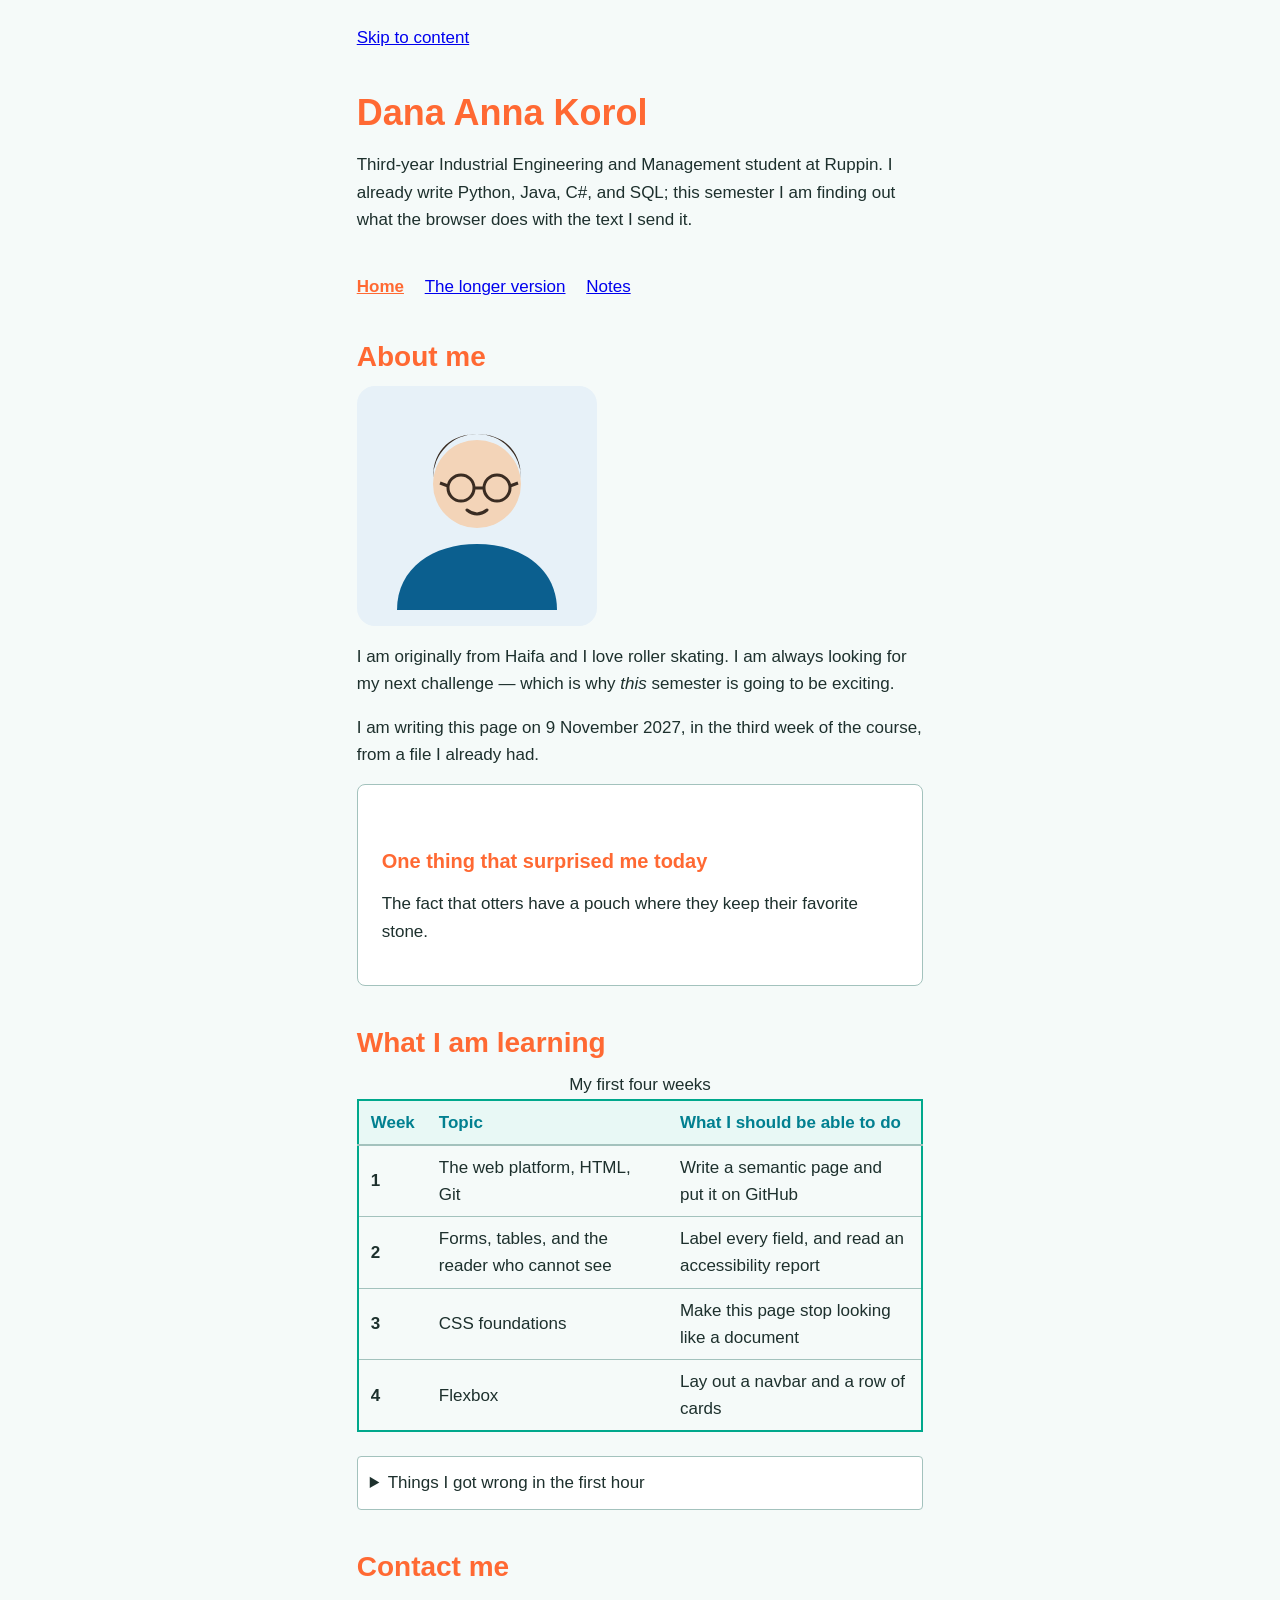
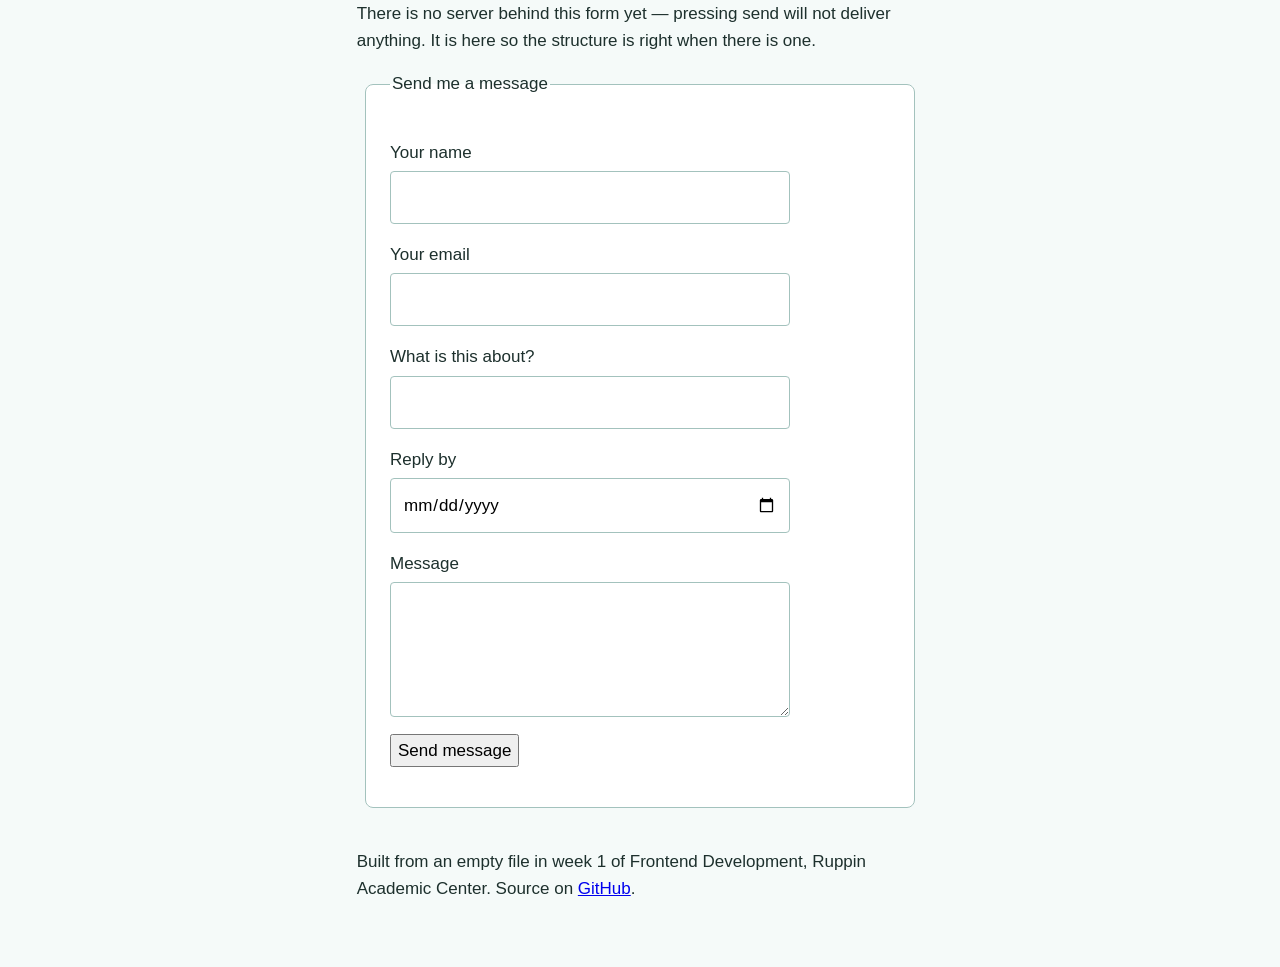
<file: index.html>
<!doctype html>
<!--
  ============================================================================
  Home assignment 1 — page 1 of 3.
  ============================================================================
-->
<html lang="en">
  <head>
    <meta charset="utf-8" />
    <meta name="viewport" content="width=device-width, initial-scale=1" />
    <title>Dana Anna Korol — third-year student, Ruppin</title>
    <link rel="stylesheet" href="styles.css" />
  </head>

  <body>
    <a href="#main">Skip to content</a>

    <header>
      <h1>Dana Anna Korol</h1>
      <p>
        Third-year Industrial Engineering and Management student at Ruppin. I already write Python, Java, C#, and SQL; this semester I am finding out what the browser does with the text I send it.
      </p>
    </header>

    <nav aria-label="Main">
      <ul>
        <li><a href="index.html" aria-current="page">Home</a></li>
        <li><a href="about.html">The longer version</a></li>
        <li><a href="notes.html">Notes</a></li>
      </ul>
    </nav>

    <main id="main" tabindex="-1">
      <section id="about">
        <h2>About me</h2>

        <img
          src="images/portrait.svg"
          alt="Illustrated portrait of Dana"
          width="240"
          height="240"
        />

        <p class="lede">
          I am originally from Haifa and I love roller skating. I am always looking for my next challenge — which is why <em>this</em> semester is going to be exciting.
        </p>

        <p>
          I am writing this page on <time datetime="2027-11-09">9 November 2027</time>, in the third
          week of the course, from a file I already had.
        </p>

        <aside>
          <h3>One thing that surprised me today</h3>
          <p>
            The fact that otters have a pouch where they keep their favorite stone.
          </p>
        </aside>
      </section>

      <section id="learning">
        <h2>What I am learning</h2>

        <table>
          <caption>
            My first four weeks
          </caption>
          <thead>
            <tr>
              <th scope="col">Week</th>
              <th scope="col">Topic</th>
              <th scope="col">What I should be able to do</th>
            </tr>
          </thead>
          <tbody>
            <tr>
              <th scope="row">1</th>
              <td>The web platform, HTML, Git</td>
              <td>Write a semantic page and put it on GitHub</td>
            </tr>
            <tr>
              <th scope="row">2</th>
              <td>Forms, tables, and the reader who cannot see</td>
              <td>Label every field, and read an accessibility report</td>
            </tr>
            <tr>
              <th scope="row">3</th>
              <td>CSS foundations</td>
              <td>Make this page stop looking like a document</td>
            </tr>
            <tr>
              <th scope="row">4</th>
              <td>Flexbox</td>
              <td>Lay out a navbar and a row of cards</td>
            </tr>
          </tbody>
        </table>

        <details>
          <summary>Things I got wrong in the first hour</summary>
          <ul>
            <li>Opened the page by double-clicking it, and wondered why the path to my image broke.</li>
            <li>Used <code>h4</code> for a subheading because <code>h2</code> looked too big.</li>
            <li>Wrote three <code>br</code> tags to push a paragraph down the page.</li>
          </ul>
        </details>
      </section>

      <section id="contact">
        <h2>Contact me</h2>

        <p>
          There is no server behind this form yet — pressing send will not deliver anything. It is
          here so the structure is right when there is one.
        </p>

        <form action="/contact" method="post">
          <fieldset>
            <legend>Send me a message</legend>

            <p>
              <label for="name">Your name</label>
              <input type="text" id="name" name="name" autocomplete="name" required />
            </p>

            <p>
              <label for="email">Your email</label>
              <input type="email" id="email" name="email" autocomplete="email" required />
            </p>

            <p>
              <label for="topic">What is this about?</label>
              <input type="text" id="topic" name="topic" />
            </p>

            <p>
              <label for="reply-by">Reply by</label>
              <input type="date" id="reply-by" name="reply-by" />
            </p>

            <p>
              <label for="message">Message</label>
              <textarea id="message" name="message" rows="4"></textarea>
            </p>

            <p>
              <button type="submit">Send message</button>
            </p>
          </fieldset>
        </form>
      </section>
    </main>

    <footer>
      <p>
        Built from an empty file in week 1 of Frontend Development, Ruppin Academic Center. Source on
        <a href="https://github.com" target="_blank" rel="noopener noreferrer">GitHub</a>.
      </p>
    </footer>
  </body>
</html>
</file>
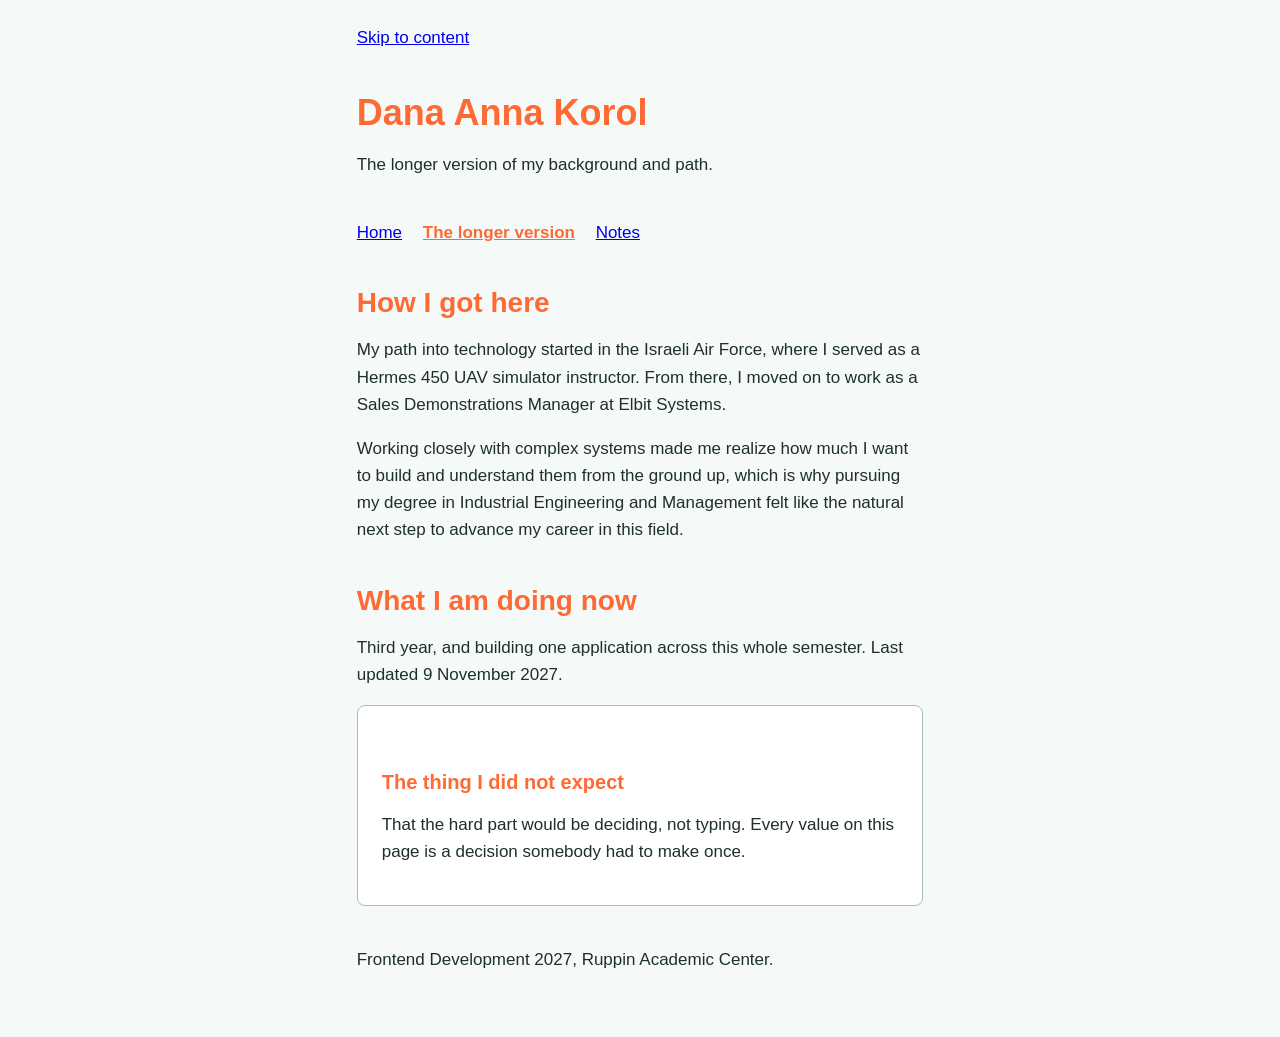
<file: about.html>
<!doctype html>
<!--
  ============================================================================
  Home assignment 1 — page 2 of 3. The fallback second page, same as index.html.

  Note that it contains no CSS at all: it points at the same styles.css, and every
  decision you make there arrives here for free. That is the whole reason this
  assignment has three pages instead of one.
-->
<html lang="en">
  <head>
    <meta charset="utf-8" />
    <meta name="viewport" content="width=device-width, initial-scale=1" />
    <title>Dana Anna Korol — the longer version</title>
    <link rel="stylesheet" href="styles.css" />
  </head>

  <body>
    <a href="#main">Skip to content</a>

    <header>
      <h1>Dana Anna Korol</h1>
      <p>The longer version of my background and path.</p>
    </header>

    <nav aria-label="Main">
      <ul>
        <li><a href="index.html">Home</a></li>
        <li><a href="about.html" aria-current="page">The longer version</a></li>
        <li><a href="notes.html">Notes</a></li>
      </ul>
    </nav>

    <main id="main" tabindex="-1">
      <section id="story">
        <h2>How I got here</h2>
        <p class="lede">
          My path into technology started in the Israeli Air Force, where I served as a Hermes 450 UAV simulator instructor. From there, I moved on to work as a Sales Demonstrations Manager at Elbit Systems.
        </p>
        <p>
          Working closely with complex systems made me realize how much I want to build and understand them from the ground up, which is why pursuing my degree in Industrial Engineering and Management felt like the natural next step to advance my career in this field.
        </p>
      </section>

      <section id="now">
        <h2>What I am doing now</h2>
        <p>
          Third year, and building one application across this whole semester. Last updated
          <time datetime="2027-11-09">9 November 2027</time>.
        </p>

        <aside>
          <h3>The thing I did not expect</h3>
          <p>
            That the hard part would be deciding, not typing. Every value on this page is a
            decision somebody had to make once.
          </p>
        </aside>
      </section>
    </main>

    <footer>
      <p>Frontend Development 2027, Ruppin Academic Center.</p>
    </footer>
  </body>
</html>
</file>
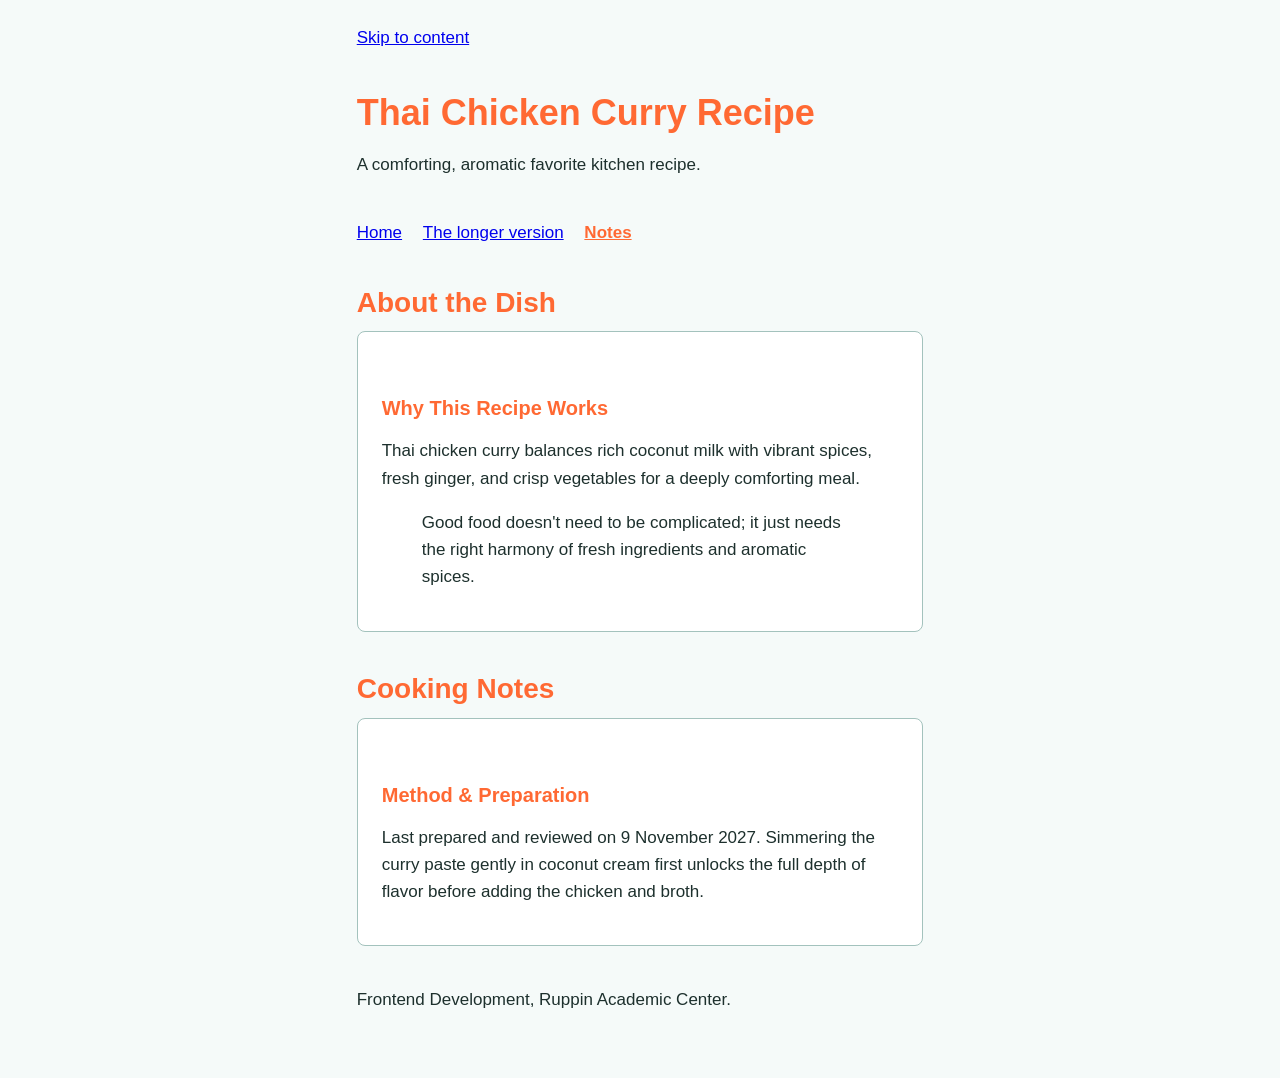
<file: notes.html>
<!doctype html>
<!--
  ============================================================================
  Home assignment 1 — page 3 of 3.
  ============================================================================
-->
<html lang="en">
  <head>
    <meta charset="utf-8" />
    <meta name="viewport" content="width=device-width, initial-scale=1" />

    <title>Dana Anna Korol — Thai Chicken Curry Recipe</title>

    <link rel="stylesheet" href="styles.css" />
  </head>

  <body>
    <a href="#main">Skip to content</a>

    <header>
      <h1>Thai Chicken Curry Recipe</h1>
      <p>A comforting, aromatic favorite kitchen recipe.</p>
    </header>

    <nav aria-label="Main">
      <ul>
        <li><a href="index.html">Home</a></li>
        <li><a href="about.html">The longer version</a></li>
        <li><a href="notes.html" aria-current="page">Notes</a></li>
      </ul>
    </nav>

    <main id="main" tabindex="-1">
      <section id="recipe-intro">
        <h2>About the Dish</h2>
        <article>
          <h3>Why This Recipe Works</h3>
          <p>
            Thai chicken curry balances rich coconut milk with vibrant spices, fresh ginger, and crisp vegetables for a deeply comforting meal.
          </p>
          <blockquote>
            <p>Good food doesn't need to be complicated; it just needs the right harmony of fresh ingredients and aromatic spices.</p>
          </blockquote>
        </article>
      </section>

      <section id="recipe-details">
        <h2>Cooking Notes</h2>
        <article>
          <h3>Method & Preparation</h3>
          <p>
            Last prepared and reviewed on <time datetime="2027-11-09">9 November 2027</time>. Simmering the curry paste gently in coconut cream first unlocks the full depth of flavor before adding the chicken and broth.
          </p>
        </article>
      </section>
    </main>

    <footer>
      <p>Frontend Development, Ruppin Academic Center.</p>
    </footer>
  </body>
</html>
</file>
<file: styles.css>
/* ============================================================================
   styles.css — home assignment 1.
   ============================================================================ */

/* ────────────────────────────────────────────────────────────────────────────
   1 — THE RESET
   ──────────────────────────────────────────────────────────────────────────── */

*, *::before, *::after {
    box-sizing: border-box;
}

body {
    margin: 0;
}

img {
    max-width: 100%;
    height: auto;
    display: block;
}

/* ────────────────────────────────────────────────────────────────────────────
   2 — THE TOKENS
   ──────────────────────────────────────────────────────────────────────────── */

:root {
    --hue: 170;

    --color-bg: hsl(var(--hue), 30%, 97%);
    --color-surface: hsl(var(--hue), 20%, 100%);
    --color-text: hsl(var(--hue), 25%, 15%);
    --color-primary: hsl(16, 100%, 60%);
    --color-accent: hsl(var(--hue), 100%, 33%);

    --space-xs: 0.5rem;
    --space-sm: 0.75rem;
    --space-md: 1rem;
    --space-lg: 1.5rem;
    --space-xl: 2.5rem;

    --radius-sm: 4px;
    --radius-md: 8px;

    --font-sans: 'Xmind', Calibri, sans-serif;
    --font-serif: Georgia, serif;
    --font-mono: monospace;

    --duration: 150ms;
}

/* ────────────────────────────────────────────────────────────────────────────
   3 — THE PAGE GROUND
   ──────────────────────────────────────────────────────────────────────────── */

body {
    font-family: var(--font-sans);
    font-size: 1.0625rem;
    line-height: 1.6;
    color: var(--color-text);
    background-color: var(--color-bg);
    max-width: 65ch;
    margin-inline: auto;
    padding: var(--space-lg);
}

/* ────────────────────────────────────────────────────────────────────────────
   4 — TYPOGRAPHY
   ──────────────────────────────────────────────────────────────────────────── */

h1, h2, h3 {
    line-height: 1.2;
    color: var(--color-primary);
    margin-top: var(--space-xl);
    margin-bottom: var(--space-sm);
}

h1 { font-size: 2.25rem; }
h2 { font-size: 1.75rem; }
h3 { font-size: 1.25rem; }

p {
    margin-bottom: var(--space-md);
}

small {
    font-size: 0.875rem;
}

/* ────────────────────────────────────────────────────────────────────────────
   5 — THE REGIONS, AND THE CURRENT PAGE
   ──────────────────────────────────────────────────────────────────────────── */

header, nav, main, section, footer {
    margin-bottom: var(--space-xl);
}

nav ul {
    padding: 0;
    list-style: none;
}

nav li {
    display: inline-block;
    margin-inline-end: var(--space-md);
}

nav a[aria-current="page"] {
    font-weight: bold;
    color: var(--color-primary);
    text-decoration: underline;
}

/* ────────────────────────────────────────────────────────────────────────────
   6 — THE COMPONENTS
   ──────────────────────────────────────────────────────────────────────────── */

table {
    border: 2px var(--color-accent) solid;
    width: 100%;
    border-collapse: collapse;
    margin-bottom: var(--space-lg);
}

th, td {
    padding: var(--space-xs) var(--space-sm);
    border-bottom: 1px solid hsl(170, 20%, 70%);
    text-align: start;
}

thead th {
    border-bottom-width: 2px;
    background-color: #E8F8F5;
    color: #028090;
}

fieldset {
    width: 100%;
    max-width: 550px;
    margin: 0 auto var(--space-lg) auto;
    padding: var(--space-lg);
    border: 1px solid hsl(170, 20%, 70%);
    border-radius: var(--radius-md);
    background-color: var(--color-surface);
}

input, select, textarea {
    width: 85%;
    max-width: 400px;
    padding: var(--space-sm);
    border: 1px solid hsl(170, 20%, 70%);
    border-radius: var(--radius-sm);
    display: block;
    margin-top: 5px;
    font: inherit;
}

input, section, textarea, button {
    font: inherit;
}

aside {
    background-color: var(--color-surface);
    padding: var(--space-lg);
    border-radius: var(--radius-md);
    border: 1px solid hsl(170, 20%, 70%);
    margin-bottom: var(--space-lg);
}

details {
    padding: var(--space-sm);
    background-color: var(--color-surface);
    border: 1px solid hsl(170, 20%, 70%);
    border-radius: var(--radius-sm);
    margin-bottom: var(--space-lg);
}

article {
    background-color: var(--color-surface);
    padding: var(--space-lg);
    border-radius: var(--radius-md);
    border: 1px solid hsl(170, 20%, 70%);
}
</file>
